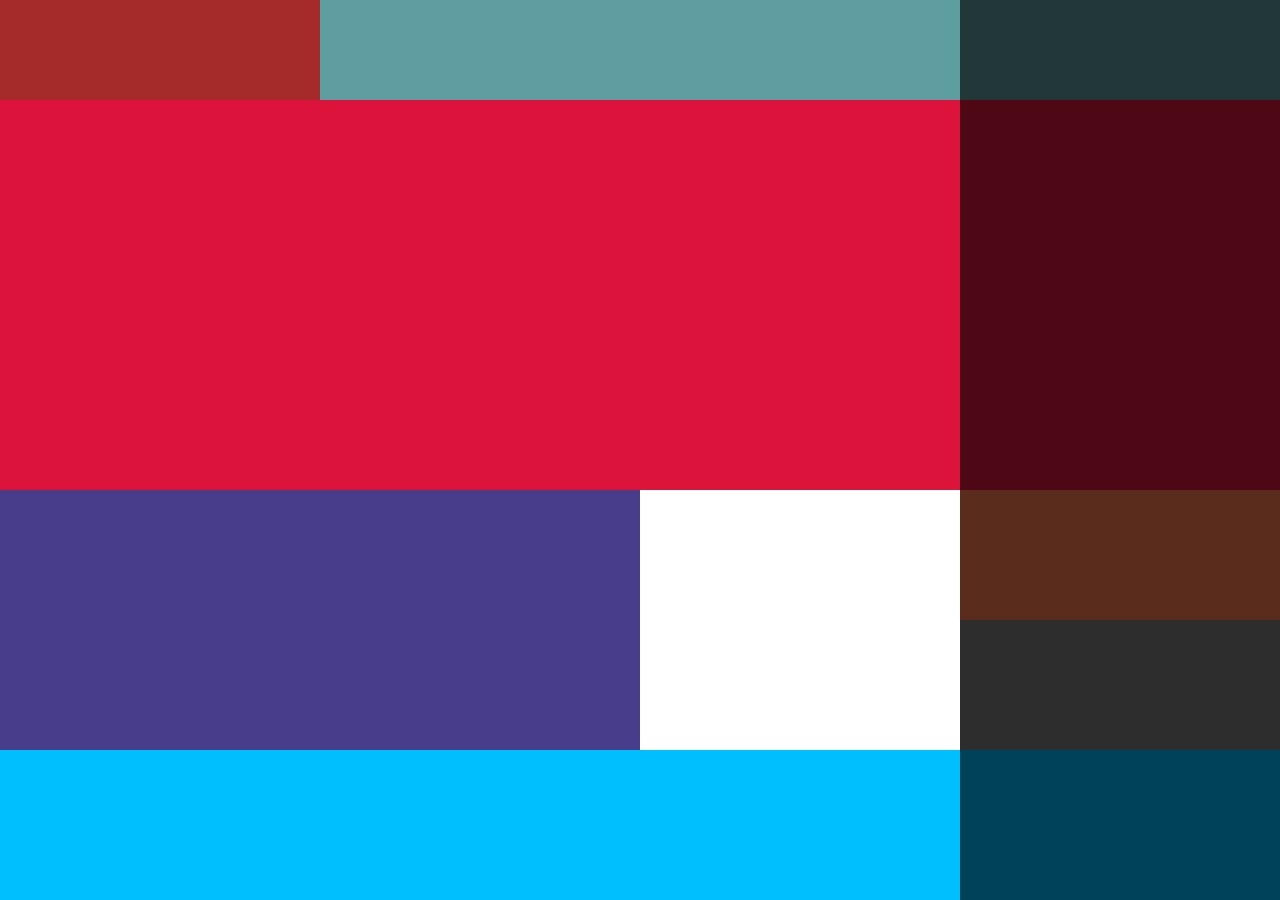
<file: layout-responsivo2/index.html>
<!DOCTYPE html>
<html lang="pt-br">
<head>
    <meta charset="UTF-8">
    <meta http-equiv="X-UA-Compatible" content="IE=edge">
    <meta name="viewport" content="width=device-width, initial-scale=1.0">
    <title>Layout2</title>
    <link rel="stylesheet" href="style.css">
</head>
<body>
    <div class="grid">
        <div class="header itens"></div>
        <div class="menu itens"></div>
        <div class="hero itens"></div>
        <div class="main itens"></div>
        <div class="banner itens"></div>
        <div class="extra itens"></div>
        <div class="image itens"></div>
        <div class="toolbar itens"></div>
       </div>
</body>
</html>
</file>
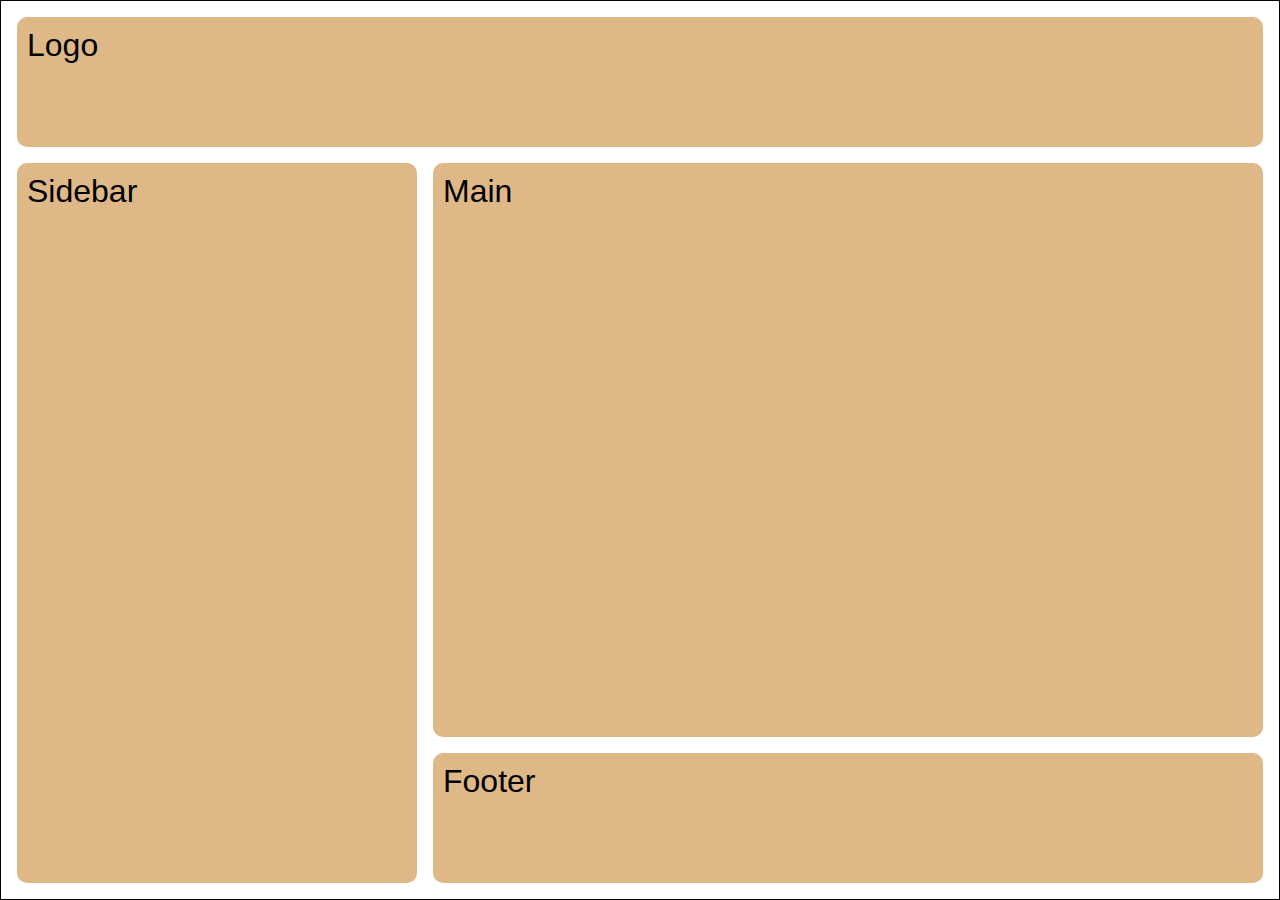
<file: responsividade com grid/index.html>
<!DOCTYPE html>
<html lang="pt-br">
<head>
    <meta charset="UTF-8">
    <meta http-equiv="X-UA-Compatible" content="IE=edge">
    <meta name="viewport" content="width=device-width, initial-scale=1.0">
    <title>Responsividade com grid</title>
    <link rel="stylesheet" href="style.css">
</head>
<body>
    <div class="container">
        <header class="elementos">Logo</header>
        <aside class="elementos">Sidebar</aside>
        <main class="elementos">Main</main>
        <footer class="elementos">Footer</footer>
    </div>
</body>
</html>
</file>
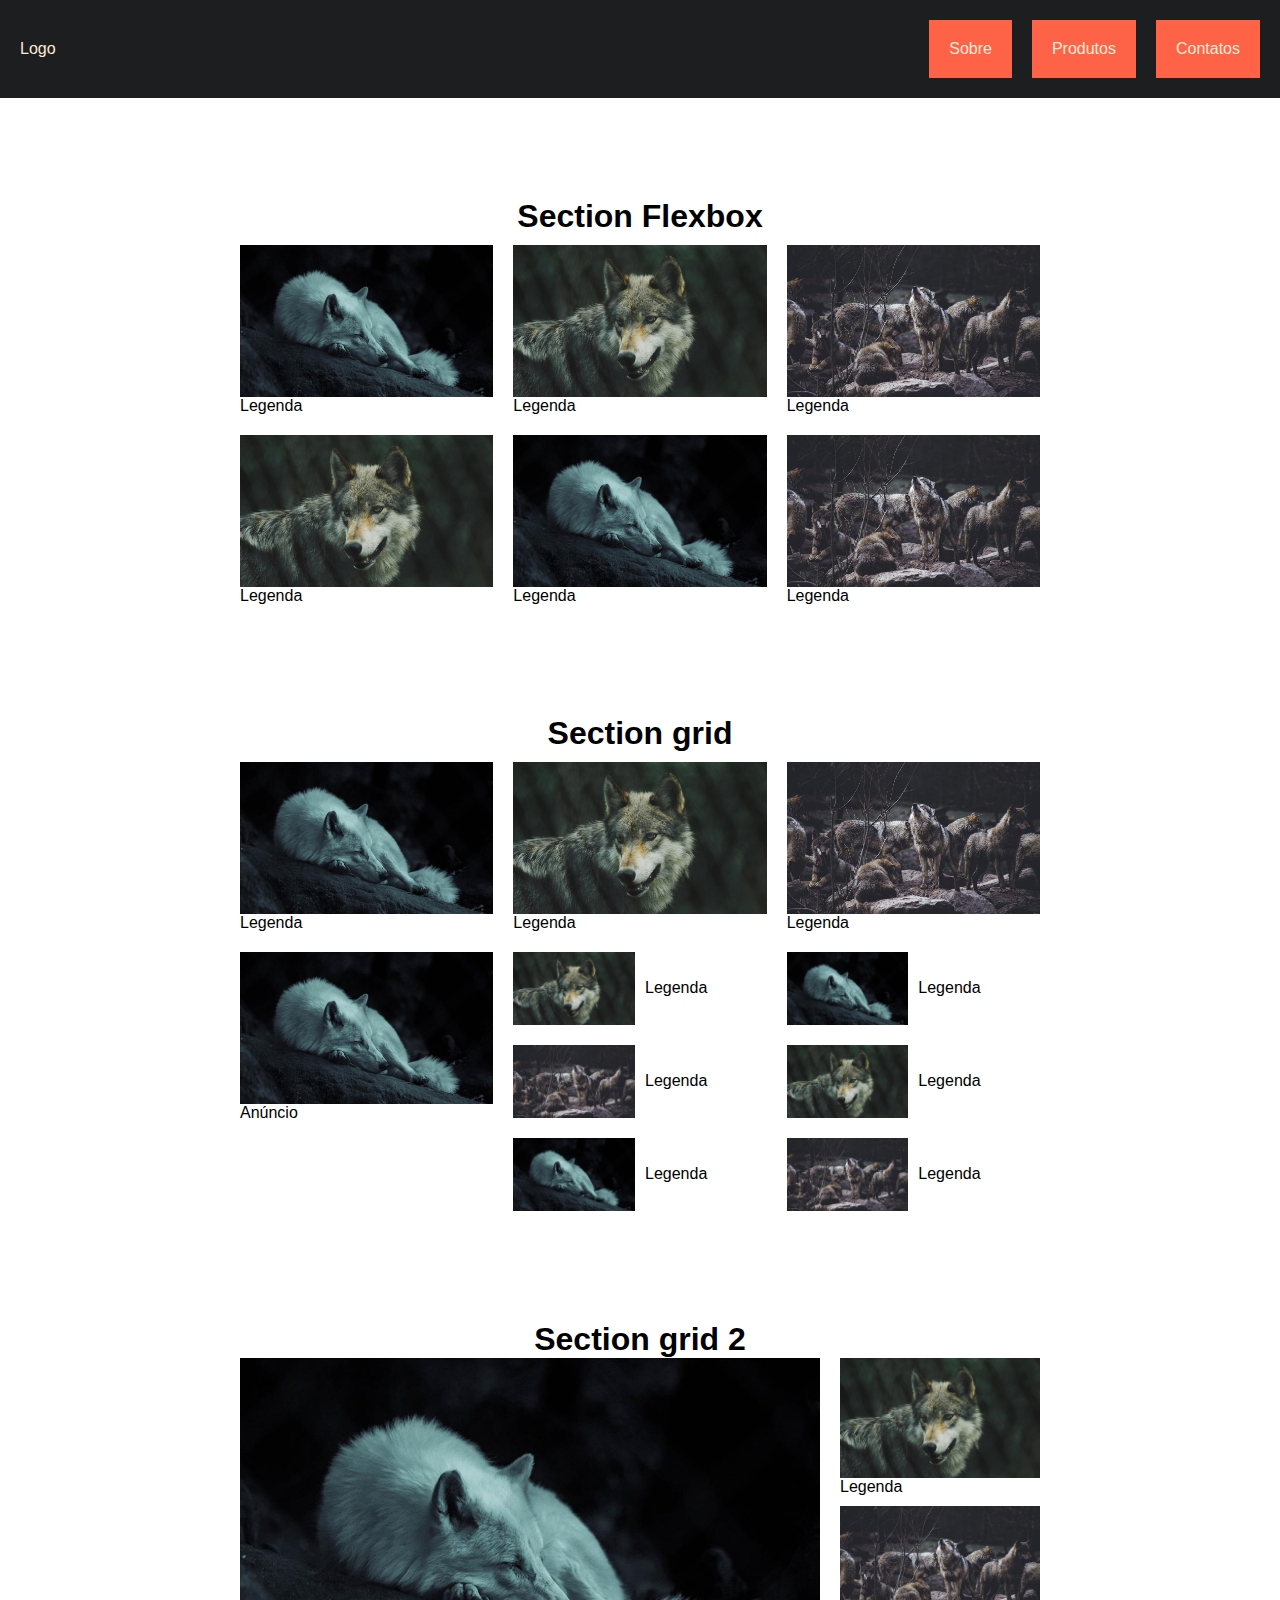
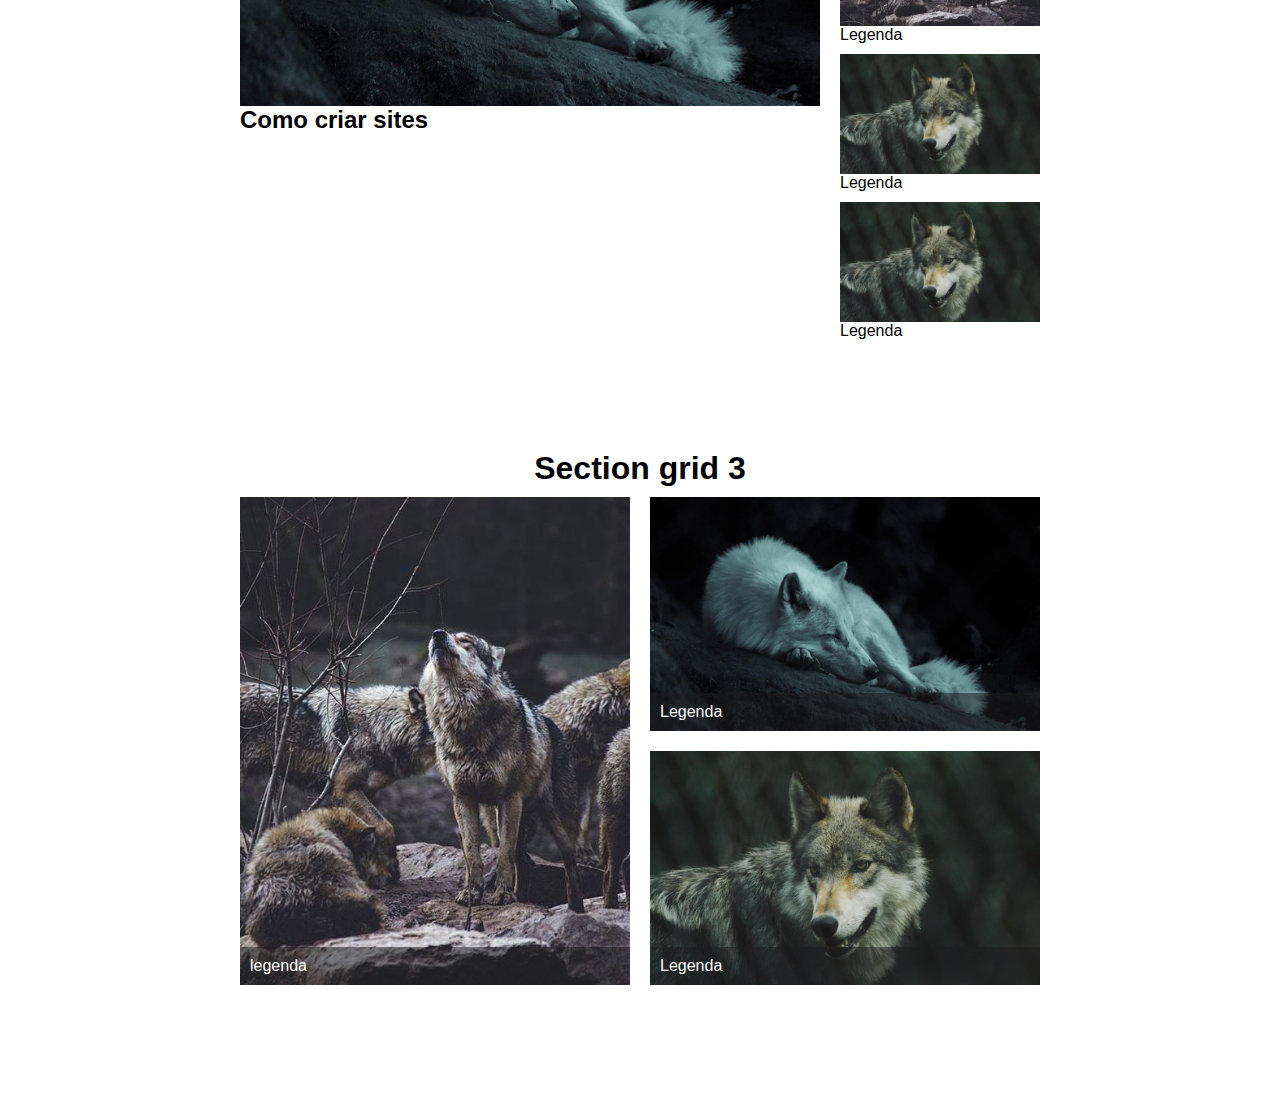
<file: revisão/index.html>
<!DOCTYPE html>
<html lang="pt-br">
<head>
    <meta charset="UTF-8">
    <meta http-equiv="X-UA-Compatible" content="IE=edge">
    <meta name="viewport" content="width=device-width, initial-scale=1.0">
    <title>CSS Grid e Flexbox</title>
    <link rel="stylesheet" href="style.css">
</head>
<body>
    <header class="cabecalho">
        <a href="">Logo</a>
        <nav>
            <ul class="menu">
                <li><a href='#'>Sobre</a></li>
                <li><a href='#'>Produtos</a></li>
                <li><a href='#'>Contatos</a></li>
            </ul>
        </nav>
    </header>
    <h1>Section Flexbox</h1> 
    <section class="flex">
        <div>
            <img src="imagens/lobo1.jpg" alt="">
            <p>Legenda</p>
        </div>
        <div>
            <img src="imagens/lobo2.jpg" alt="">
            <p>Legenda</p>
        </div>
        <div>
            <img src="imagens/lobo3.jpg" alt="">
            <p>Legenda</p>
        </div>
        <div>
            <img src="imagens/lobo2.jpg" alt="">
            <p>Legenda</p>
        </div>
        <div>
            <img src="imagens/lobo1.jpg" alt="">
            <p>Legenda</p>
        </div>
        <div>
            <img src="imagens/lobo3.jpg" alt="">
            <p>Legenda</p>
        </div>
        </div>
    </section>

    <h1>Section grid</h1>

    <section class="grid1">
        <div>
            <img src="imagens/lobo1.jpg" alt="">
            <p>Legenda</p>
        </div>
        <div>
            <img src="imagens/lobo2.jpg" alt="">
            <p>Legenda</p>
        </div>
        <div>
            <img src="imagens/lobo3.jpg" alt="">
            <p>Legenda</p>
        </div>
        <div>
            <img src="imagens/lobo2.jpg" alt="">
            <p>Legenda</p>
        </div>
        <div>
            <img src="imagens/lobo1.jpg" alt="">
            <p>Legenda</p>
        </div>
        <div>
            <img src="imagens/lobo3.jpg" alt="">
            <p>Legenda</p>
        </div>
        <div>
            <img src="imagens/lobo2.jpg" alt="">
            <p>Legenda</p>
        </div>
        <div>
            <img src="imagens/lobo1.jpg" alt="">
            <p>Legenda</p>
        </div>
        <div>
            <img src="imagens/lobo3.jpg" alt="">
            <p>Legenda</p>
        </div>
        <div class="anuncio">
            <img src="imagens/lobo1.jpg" alt="">
            <p>Anúncio</p>
        </div>
    </section>

    <h1>Section grid 2</h1>
    <section class="grid2">
        <div class="video">
            <img src="imagens/lobo1.jpg" alt="">
            <h2>Como criar sites</h2>
        </div>
        <div class="sidebar">
            <div>
                <img src="imagens/lobo2.jpg" alt="">
                <p>Legenda</p>
            </div>
            <div>
                <img src="imagens/lobo3.jpg" alt="">
                <p>Legenda</p>
            </div>
            <div>
                <img src="imagens/lobo2.jpg" alt="">
                <p>Legenda</p>
            </div>
            <div>
                <img src="imagens/lobo2.jpg" alt="">
                <p>Legenda</p>
            </div>
        </div>
    </section>

    <h1>Section grid 3</h1>
    <section class="grid3">
        <div class="grid3-item">
            <img src="imagens/lobo4.jpg" alt="">
            <p>legenda</p>
        </div>
        <div class="grid3-item">
            <img src="imagens/lobo1.jpg" alt="">
            <p>Legenda</p>
        </div>
        <div class="grid3-item">
            <img src="imagens/lobo2.jpg" alt="">
            <p>Legenda</p>
        </div>
    </section>
</body>
</html>
</file>
<file: layout-responsivo2/style.css>
@charset "UTF-8";

*{
    margin: 0;
    padding: 0;
    box-sizing: border-box;
}
.grid{
    height: 100vh;
    display: flex;
    flex-direction: column;
}
.itens{
    text-transform: uppercase;
    color: white;
    min-width: 248px;
    padding: 43px;
    text-align: center;
    font-size: 32px;
    font-family: Verdana, Geneva, Tahoma, sans-serif;
    flex-grow: 1;
}
.itens:nth-child(1){
    background-color: brown;
}
.itens:nth-child(2){
    background-color: cadetblue;
}
.itens:nth-child(3){
    background-color: crimson;
}
.itens:nth-child(4){
    background-color: darkslateblue;
}
.itens:nth-child(5){
    background-color: deepskyblue;
}
.itens:nth-child(6){
    background-color: grey;
}
.itens:nth-child(7){
    background-color: coral;
}
.itens:nth-child(8){
    background-color: black;
}
.toolbar{
    display: none;
}


@media (min-width:768px){
    .grid{
        display: grid;
        grid-template-columns: 200px 1fr 200px;
        grid-template-rows: 100px repeat(2, 2fr) repeat(2, 1fr);
        grid-template-areas: 
        "header header header"
        "hero hero hero"
        "menu main main"
        "menu banner banner"
        "menu extra image"
        ;
    }
    .header{
        grid-area: header;
    }
    .menu{
        grid-area: menu;
    }
    .hero{
        grid-area: hero;
    }
    .main{
        grid-area: main;
    }
    .banner{
        grid-area: banner;
    }
    .extra{
        grid-area: extra;
    }
    .image{
        grid-area: image;
    }
    .toolbar{
        display: none;
    }
}
@media (min-width:992px){
    .grid{
        display: grid;
        grid-template-columns: repeat(4, 1fr);
        grid-template-rows: 100px 3fr repeat(2, 1fr) 150px;
        grid-template-areas: 
        "header menu menu menu"
        "hero hero hero hero"
        "main main . image"
        "main main . extra"
        "banner banner banner banner"
        ;
    }
    .header{
        grid-area: header;
    }
    .menu{
        grid-area: menu;
    }
    .hero{
        grid-area: hero;
    }
    .main{
        grid-area: main;
    }
    .banner{
        grid-area: banner;
    }
    .extra{
        grid-area: extra;
    }
    .image{
        grid-area: image;
    }
    .toolbar{
        display: block;
        opacity: .65;
        grid-column: 4;
        grid-row: 1 / 6;
    }
}
</file>
<file: responsividade com grid/style.css>
@charset "UTF-8";

*{
    margin: 0;
    padding: 0;
    box-sizing: border-box;
}
.container{
    display: grid;
    grid-template-columns: 400px 1fr;
    grid-template-rows: 130px 1fr 130px;
    grid-template-areas:
    "logo logo"
    "sidebar main"
    "sidebar cabecalho" 
    ;
    gap: 1rem;

    padding: 1rem;
    height: 100vh;
    border: 1px solid black;
    font-family: Arial, Helvetica, sans-serif;
    font-size: 32px;
}
header{
    grid-area: logo;
}
aside{
    grid-area: sidebar;
}
main{
    grid-area: main;
}
footer{
    grid-area: cabecalho;
}
.elementos{
    background-color: burlywood;
    border-radius: 10px;
    padding: 10px;
}

@media (max-width:992px) {
    .container{
        grid-template-rows: 130px 1fr 130px;
        grid-template-columns: 280px 1fr;
        grid-template-areas: 
        "logo logo"
        "sidebar main"
        "cabecalho cabecalho"
        ;

    }

    .elementos{
        background-color: cornflowerblue;
    }
}

@media (max-width:768px) {
    .container{
        grid-template-rows: repeat(4, 1fr);
        grid-template-columns: 1fr;
        grid-template-areas: 
        "logo "
        "sidebar"
        "main"
        "cabecalho"
        ;
    }

    .elementos{
        background-color: darkslategray;
    }
}
</file>
<file: revisão/style.css>
*{
    margin: 0;
    padding: 0;
    list-style: none;
    font-family: Arial, Helvetica, sans-serif;
}

body{
    margin-bottom: 100px;
}

a{
    text-decoration: none;
    color: antiquewhite;
}

h1{
    text-align: center;
    margin-top: 100px;
}

img{
    max-width: 100%;
    display: block;
}

.cabecalho{
    display: flex;
    flex-wrap: wrap;
    justify-content: space-between;
    align-items: center;
    
    background-color: #1d1e20;
    padding: 20px;

}
.menu{
    display: flex;
}
.menu li{
    margin-left: 20px;
    font-size: 1em;
}

.menu li a{
    display: block;
    padding: 20px;
    background-color: tomato;

}

.flex{
    display: flex;
    flex-wrap: wrap;
    max-width: 800px;
    margin: 0 auto;
    gap: 20px;
    padding: 10px;
}

.flex div{
    flex: 1 1 200px;
}

/*Flex Grid1*/

.grid1{
    display: grid;
    grid-template-columns: repeat(3, 1fr);
    max-width: 800px;
    padding: 10px;
    margin: 0 auto;
    gap: 20px;
}
.grid1 div:nth-child(n + 4){
    display: grid;
    grid-template-columns: repeat(2, 1fr);
    gap: 10px;
    align-items: center;
}
.grid1 div.anuncio{
    grid-column: 1;
    grid-row: 2/5;
    display: block;
}

/*Flex Grid2*/

section.grid2{
    display: grid;
    grid-template-columns: 1fr 200px;
    gap: 20px;
    max-width: 800px;
    margin: 0 auto;
    padding: 10;
}
.sidebar > div{
    margin-bottom: 10px;
}

/*Flex Grid3*/

.grid3{
    display: grid;
    grid-template-columns: repeat(2, 1fr);
    gap: 20px;
    margin: 0 auto;
    padding: 10px;
    max-width: 800px;
}
.grid3-item:nth-child(1){
    grid-row: 1/3;
}
.grid3-item{
    display: grid;
}
.grid3-item img{
    grid-column: 1;
    grid-row: 1/3; /*ocupando todo o espaço*/
    align-self: end;
}
.grid3-item p{
    background-color: #1d1e2083;
    padding: 10px;
    color: white;
    grid-column: 1;
    grid-row: 2; /*Ocupa a segunda linha sobrepondo a imagem*/
    align-self: end;
}

@media (max-width: 600px){
    .grid1{
        grid-template-columns: repeat(2, 1fr);
    }
    .grid1 div:nth-child(n + 4){
        display: block;
    }
    .grid1 div.anuncio{
        grid-row: auto;
        grid-column: auto;
    }
    section.grid2{
        grid-template-columns: 1fr;
    }
    .sidebar{
        display: flex;
        overflow: scroll;
    }
    .sidebar > div{
       flex: 1 0 200px; 
       margin: 0 10px; 
    }
}
</file>
